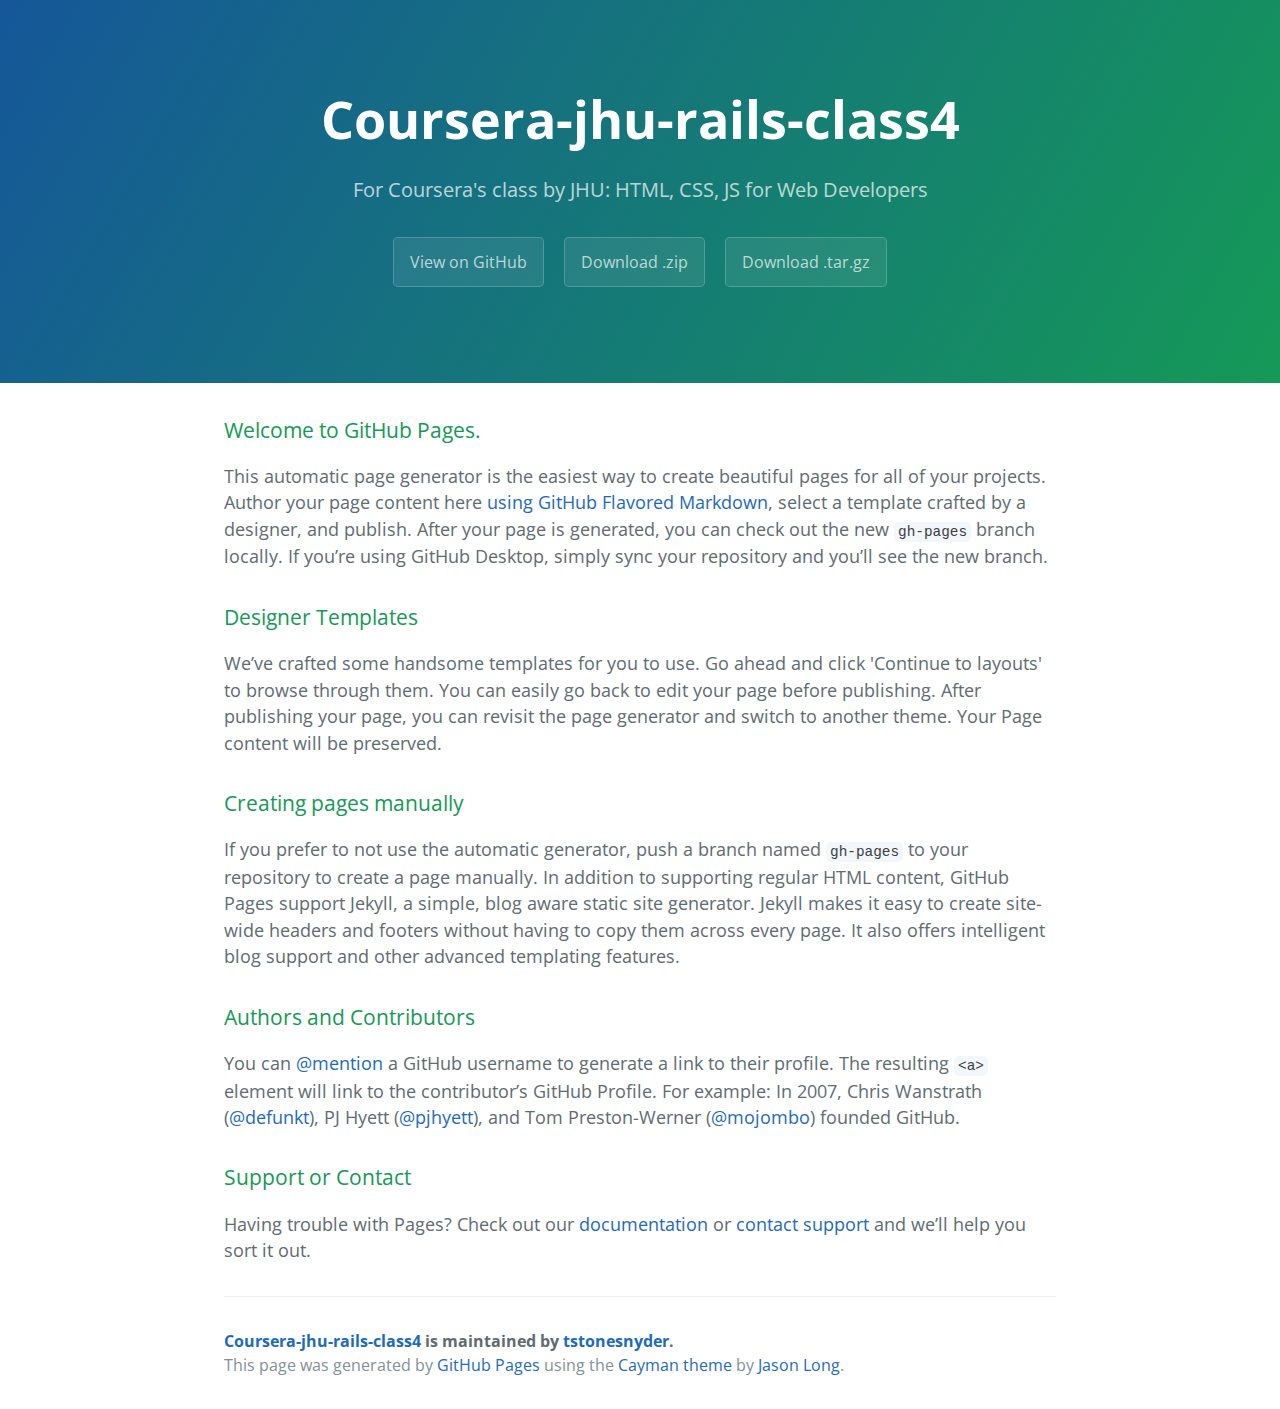
<file: index.html>
<!DOCTYPE html>
<html lang="en-us">
  <head>
    <meta charset="UTF-8">
    <title>Coursera-jhu-rails-class4 by tstonesnyder</title>
    <meta name="viewport" content="width=device-width, initial-scale=1">
    <link rel="stylesheet" type="text/css" href="stylesheets/normalize.css" media="screen">
    <link href='https://fonts.googleapis.com/css?family=Open+Sans:400,700' rel='stylesheet' type='text/css'>
    <link rel="stylesheet" type="text/css" href="stylesheets/stylesheet.css" media="screen">
    <link rel="stylesheet" type="text/css" href="stylesheets/github-light.css" media="screen">
  </head>
  <body>
    <section class="page-header">
      <h1 class="project-name">Coursera-jhu-rails-class4</h1>
      <h2 class="project-tagline">For Coursera&#39;s class by JHU: HTML, CSS, JS for Web Developers</h2>
      <a href="https://github.com/tstonesnyder/coursera-jhu-rails-class4" class="btn">View on GitHub</a>
      <a href="https://github.com/tstonesnyder/coursera-jhu-rails-class4/zipball/master" class="btn">Download .zip</a>
      <a href="https://github.com/tstonesnyder/coursera-jhu-rails-class4/tarball/master" class="btn">Download .tar.gz</a>
    </section>

    <section class="main-content">
      <h3>
<a id="welcome-to-github-pages" class="anchor" href="#welcome-to-github-pages" aria-hidden="true"><span aria-hidden="true" class="octicon octicon-link"></span></a>Welcome to GitHub Pages.</h3>

<p>This automatic page generator is the easiest way to create beautiful pages for all of your projects. Author your page content here <a href="https://guides.github.com/features/mastering-markdown/">using GitHub Flavored Markdown</a>, select a template crafted by a designer, and publish. After your page is generated, you can check out the new <code>gh-pages</code> branch locally. If you’re using GitHub Desktop, simply sync your repository and you’ll see the new branch.</p>

<h3>
<a id="designer-templates" class="anchor" href="#designer-templates" aria-hidden="true"><span aria-hidden="true" class="octicon octicon-link"></span></a>Designer Templates</h3>

<p>We’ve crafted some handsome templates for you to use. Go ahead and click 'Continue to layouts' to browse through them. You can easily go back to edit your page before publishing. After publishing your page, you can revisit the page generator and switch to another theme. Your Page content will be preserved.</p>

<h3>
<a id="creating-pages-manually" class="anchor" href="#creating-pages-manually" aria-hidden="true"><span aria-hidden="true" class="octicon octicon-link"></span></a>Creating pages manually</h3>

<p>If you prefer to not use the automatic generator, push a branch named <code>gh-pages</code> to your repository to create a page manually. In addition to supporting regular HTML content, GitHub Pages support Jekyll, a simple, blog aware static site generator. Jekyll makes it easy to create site-wide headers and footers without having to copy them across every page. It also offers intelligent blog support and other advanced templating features.</p>

<h3>
<a id="authors-and-contributors" class="anchor" href="#authors-and-contributors" aria-hidden="true"><span aria-hidden="true" class="octicon octicon-link"></span></a>Authors and Contributors</h3>

<p>You can <a href="https://help.github.com/articles/basic-writing-and-formatting-syntax/#mentioning-users-and-teams" class="user-mention">@mention</a> a GitHub username to generate a link to their profile. The resulting <code>&lt;a&gt;</code> element will link to the contributor’s GitHub Profile. For example: In 2007, Chris Wanstrath (<a href="https://github.com/defunkt" class="user-mention">@defunkt</a>), PJ Hyett (<a href="https://github.com/pjhyett" class="user-mention">@pjhyett</a>), and Tom Preston-Werner (<a href="https://github.com/mojombo" class="user-mention">@mojombo</a>) founded GitHub.</p>

<h3>
<a id="support-or-contact" class="anchor" href="#support-or-contact" aria-hidden="true"><span aria-hidden="true" class="octicon octicon-link"></span></a>Support or Contact</h3>

<p>Having trouble with Pages? Check out our <a href="https://help.github.com/pages">documentation</a> or <a href="https://github.com/contact">contact support</a> and we’ll help you sort it out.</p>

      <footer class="site-footer">
        <span class="site-footer-owner"><a href="https://github.com/tstonesnyder/coursera-jhu-rails-class4">Coursera-jhu-rails-class4</a> is maintained by <a href="https://github.com/tstonesnyder">tstonesnyder</a>.</span>

        <span class="site-footer-credits">This page was generated by <a href="https://pages.github.com">GitHub Pages</a> using the <a href="https://github.com/jasonlong/cayman-theme">Cayman theme</a> by <a href="https://twitter.com/jasonlong">Jason Long</a>.</span>
      </footer>

    </section>

  
  </body>
</html>
</file>
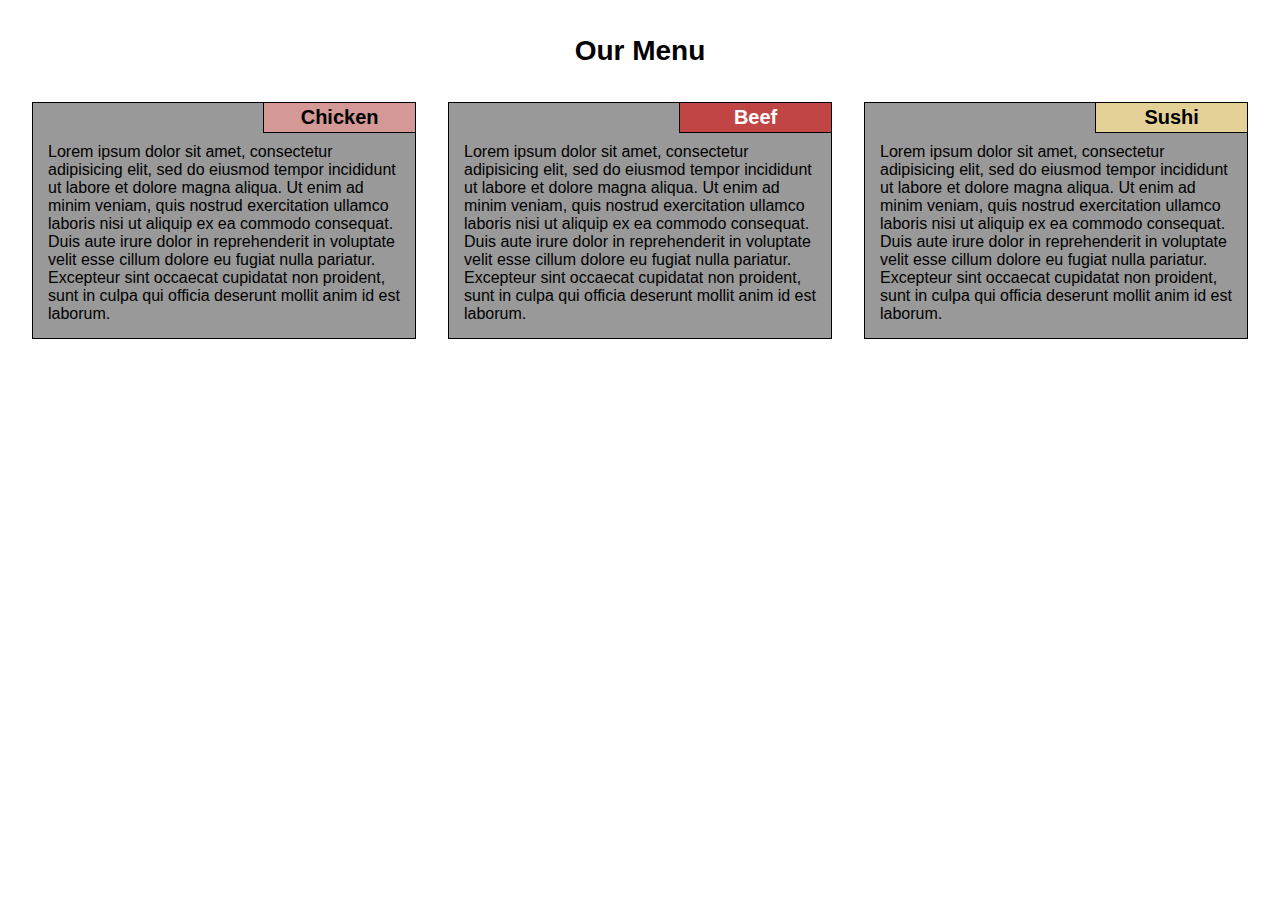
<file: mod2_solution/index.html>
<!DOCTYPE html>
<html>
<head>
    <meta charset="utf-8">
    <meta name="viewport" content="width=device-width, initial-scale=1">
    <title>Module 2 Solution</title>
    <link rel="stylesheet" type="text/css" href="css/styles.css">
</head>
<body>
    <header>
        <h1>Our Menu</h1>
    </header>

    <section class="col col-1">
        <div class="box-label box-label-1">Chicken</div>
        <p>Lorem ipsum dolor sit amet, consectetur adipisicing elit, sed do eiusmod
        tempor incididunt ut labore et dolore magna aliqua. Ut enim ad minim veniam,
        quis nostrud exercitation ullamco laboris nisi ut aliquip ex ea commodo
        consequat. Duis aute irure dolor in reprehenderit in voluptate velit esse
        cillum dolore eu fugiat nulla pariatur. Excepteur sint occaecat cupidatat non
        proident, sunt in culpa qui officia deserunt mollit anim id est laborum.</p>
    </section>
    <section class="col col-2">
        <div class="box-label box-label-2">Beef</div>
        <p>Lorem ipsum dolor sit amet, consectetur adipisicing elit, sed do eiusmod
        tempor incididunt ut labore et dolore magna aliqua. Ut enim ad minim veniam,
        quis nostrud exercitation ullamco laboris nisi ut aliquip ex ea commodo
        consequat. Duis aute irure dolor in reprehenderit in voluptate velit esse
        cillum dolore eu fugiat nulla pariatur. Excepteur sint occaecat cupidatat non
        proident, sunt in culpa qui officia deserunt mollit anim id est laborum.</p>
    </section>
    <section class="col col-3">
        <div class="box-label box-label-3">Sushi</div>
        <p>Lorem ipsum dolor sit amet, consectetur adipisicing elit, sed do eiusmod
        tempor incididunt ut labore et dolore magna aliqua. Ut enim ad minim veniam,
        quis nostrud exercitation ullamco laboris nisi ut aliquip ex ea commodo
        consequat. Duis aute irure dolor in reprehenderit in voluptate velit esse
        cillum dolore eu fugiat nulla pariatur. Excepteur sint occaecat cupidatat non
        proident, sunt in culpa qui officia deserunt mollit anim id est laborum.</p>
    </section>
</body>
</html>
</file>
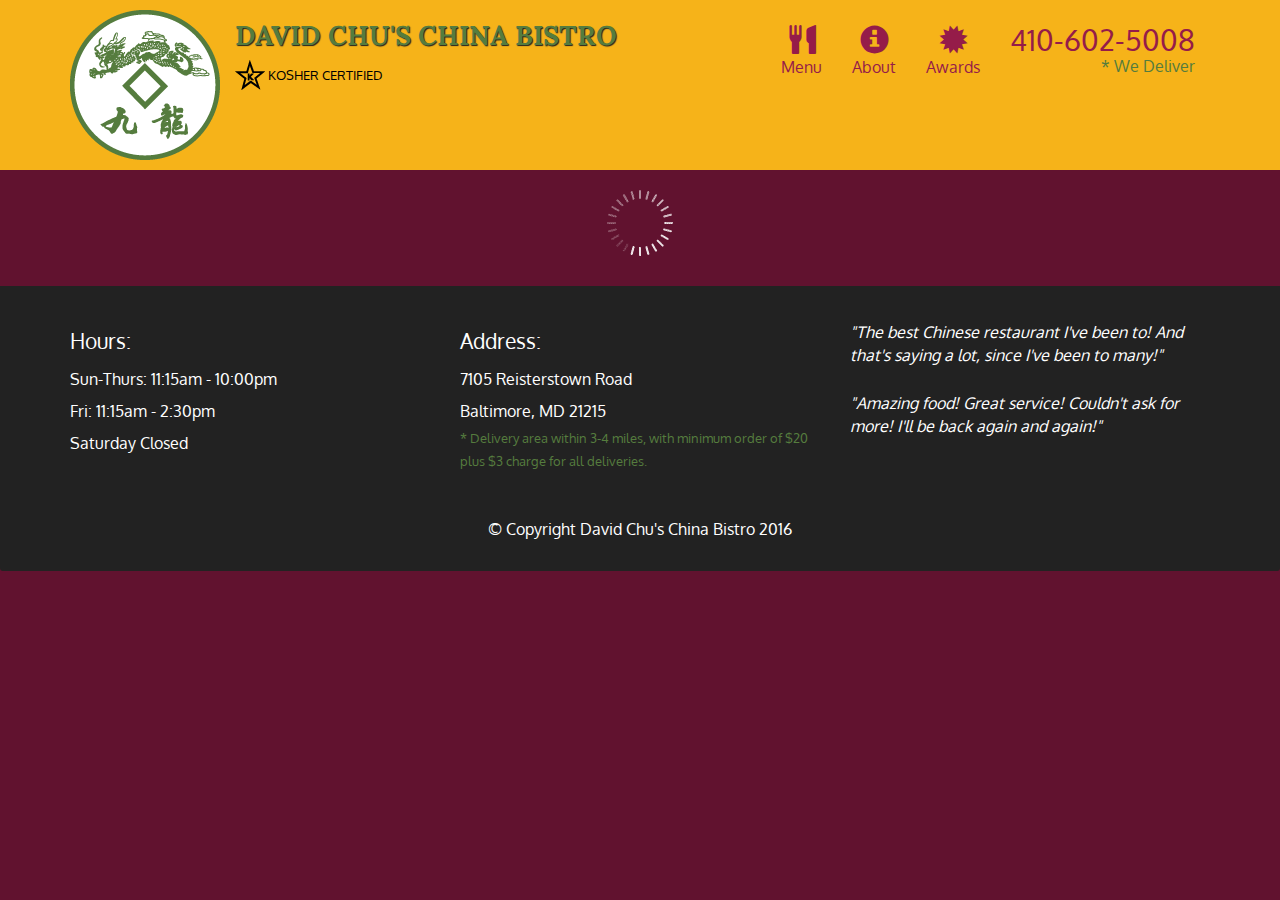
<file: mod4_solution/index.html>
<!doctype html>
<html lang="en">
  <head>
    <meta charset="utf-8">
    <meta http-equiv="X-UA-Compatible" content="IE=edge">
    <meta name="viewport" content="width=device-width, initial-scale=1">
    <title>David Chu's China Bistro</title>
    <link rel="stylesheet" href="css/bootstrap.min.css">
    <link rel="stylesheet" href="css/styles.css">
    <link href='https://fonts.googleapis.com/css?family=Oxygen:400,300,700' rel='stylesheet' type='text/css'>
    <link href='https://fonts.googleapis.com/css?family=Lora' rel='stylesheet' type='text/css'>
  </head>
<body>
  <header>
    <nav id="header-nav" class="navbar navbar-default">
      <div class="container">
        <div class="navbar-header">
          <a href="index.html" class="pull-left visible-md visible-lg">
            <div id="logo-img" alt="Logo image"></div>
          </a>

          <div class="navbar-brand">
            <a href="index.html"><h1>David Chu's China Bistro</h1></a>
            <p>
              <img src="images/star-k-logo.png" alt="Kosher certification">
              <span>Kosher Certified</span>
            </p>
          </div>

          <button id="navbarToggle" type="button" class="navbar-toggle collapsed" data-toggle="collapse" data-target="#collapsable-nav" aria-expanded="false">
            <span class="sr-only">Toggle navigation</span>
            <span class="icon-bar"></span>
            <span class="icon-bar"></span>
            <span class="icon-bar"></span>
          </button>
        </div>
        
        <div id="collapsable-nav" class="collapse navbar-collapse">
           <ul id="nav-list" class="nav navbar-nav navbar-right">
            <li id="navHomeButton" class="visible-xs active">
              <a href="index.html">
                <span class="glyphicon glyphicon-home"></span> Home</a>
            </li>
            <li id="navMenuButton">
              <a href="#" onclick="$dc.loadMenuCategories();">
                <span class="glyphicon glyphicon-cutlery"></span><br class="hidden-xs"> Menu</a>
            </li>
            <li>
              <a href="#">
                <span class="glyphicon glyphicon-info-sign"></span><br class="hidden-xs"> About</a>
            </li>
            <li>
              <a href="#">
                <span class="glyphicon glyphicon-certificate"></span><br class="hidden-xs"> Awards</a>
            </li>
            <li id="phone" class="hidden-xs">
              <a href="tel:410-602-5008">
                <span>410-602-5008</span></a><div>* We Deliver</div>
            </li>
          </ul><!-- #nav-list -->
        </div><!-- .collapse .navbar-collapse -->
      </div><!-- .container -->
    </nav><!-- #header-nav -->
  </header>

  <div id="call-btn" class="visible-xs">
    <a class="btn" href="tel:410-602-5008">
    <span class="glyphicon glyphicon-earphone"></span>
    410-602-5008
    </a>
  </div>
  <div id="xs-deliver" class="text-center visible-xs">* We Deliver</div>

  <div id="main-content" class="container"></div>

  <footer class="panel-footer">
    <div class="container">
      <div class="row">
        <section id="hours" class="col-sm-4">
          <span>Hours:</span><br>
          Sun-Thurs: 11:15am - 10:00pm<br>
          Fri: 11:15am - 2:30pm<br>
          Saturday Closed
          <hr class="visible-xs">
        </section>
        <section id="address" class="col-sm-4">
          <span>Address:</span><br>
          7105 Reisterstown Road<br>
          Baltimore, MD 21215
          <p>* Delivery area within 3-4 miles, with minimum order of $20 plus $3 charge for all deliveries.</p>
          <hr class="visible-xs">
        </section>
        <section id="testimonials" class="col-sm-4">
          <p>"The best Chinese restaurant I've been to! And that's saying a lot, since I've been to many!"</p>
          <p>"Amazing food! Great service! Couldn't ask for more! I'll be back again and again!"</p>
        </section>
      </div>
      <div class="text-center">&copy; Copyright David Chu's China Bistro 2016</div>
    </div>
  </footer>

  <!-- jQuery (Bootstrap JS plugins depend on it) -->
  <script src="js/jquery-2.1.4.min.js"></script>
  <script src="js/bootstrap.min.js"></script>
  <script src="js/ajax-utils.js"></script>
  <script src="js/script.js"></script>
</body>
</html>
</file>
<file: stylesheets/stylesheet.css>
* {
  box-sizing: border-box; }

body {
  padding: 0;
  margin: 0;
  font-family: "Open Sans", "Helvetica Neue", Helvetica, Arial, sans-serif;
  font-size: 16px;
  line-height: 1.5;
  color: #606c71; }

a {
  color: #1e6bb8;
  text-decoration: none; }
  a:hover {
    text-decoration: underline; }

.btn {
  display: inline-block;
  margin-bottom: 1rem;
  color: rgba(255, 255, 255, 0.7);
  background-color: rgba(255, 255, 255, 0.08);
  border-color: rgba(255, 255, 255, 0.2);
  border-style: solid;
  border-width: 1px;
  border-radius: 0.3rem;
  transition: color 0.2s, background-color 0.2s, border-color 0.2s; }
  .btn + .btn {
    margin-left: 1rem; }

.btn:hover {
  color: rgba(255, 255, 255, 0.8);
  text-decoration: none;
  background-color: rgba(255, 255, 255, 0.2);
  border-color: rgba(255, 255, 255, 0.3); }

@media screen and (min-width: 64em) {
  .btn {
    padding: 0.75rem 1rem; } }

@media screen and (min-width: 42em) and (max-width: 64em) {
  .btn {
    padding: 0.6rem 0.9rem;
    font-size: 0.9rem; } }

@media screen and (max-width: 42em) {
  .btn {
    display: block;
    width: 100%;
    padding: 0.75rem;
    font-size: 0.9rem; }
    .btn + .btn {
      margin-top: 1rem;
      margin-left: 0; } }

.page-header {
  color: #fff;
  text-align: center;
  background-color: #159957;
  background-image: linear-gradient(120deg, #155799, #159957); }

@media screen and (min-width: 64em) {
  .page-header {
    padding: 5rem 6rem; } }

@media screen and (min-width: 42em) and (max-width: 64em) {
  .page-header {
    padding: 3rem 4rem; } }

@media screen and (max-width: 42em) {
  .page-header {
    padding: 2rem 1rem; } }

.project-name {
  margin-top: 0;
  margin-bottom: 0.1rem; }

@media screen and (min-width: 64em) {
  .project-name {
    font-size: 3.25rem; } }

@media screen and (min-width: 42em) and (max-width: 64em) {
  .project-name {
    font-size: 2.25rem; } }

@media screen and (max-width: 42em) {
  .project-name {
    font-size: 1.75rem; } }

.project-tagline {
  margin-bottom: 2rem;
  font-weight: normal;
  opacity: 0.7; }

@media screen and (min-width: 64em) {
  .project-tagline {
    font-size: 1.25rem; } }

@media screen and (min-width: 42em) and (max-width: 64em) {
  .project-tagline {
    font-size: 1.15rem; } }

@media screen and (max-width: 42em) {
  .project-tagline {
    font-size: 1rem; } }

.main-content :first-child {
  margin-top: 0; }
.main-content img {
  max-width: 100%; }
.main-content h1, .main-content h2, .main-content h3, .main-content h4, .main-content h5, .main-content h6 {
  margin-top: 2rem;
  margin-bottom: 1rem;
  font-weight: normal;
  color: #159957; }
.main-content p {
  margin-bottom: 1em; }
.main-content code {
  padding: 2px 4px;
  font-family: Consolas, "Liberation Mono", Menlo, Courier, monospace;
  font-size: 0.9rem;
  color: #383e41;
  background-color: #f3f6fa;
  border-radius: 0.3rem; }
.main-content pre {
  padding: 0.8rem;
  margin-top: 0;
  margin-bottom: 1rem;
  font: 1rem Consolas, "Liberation Mono", Menlo, Courier, monospace;
  color: #567482;
  word-wrap: normal;
  background-color: #f3f6fa;
  border: solid 1px #dce6f0;
  border-radius: 0.3rem; }
  .main-content pre > code {
    padding: 0;
    margin: 0;
    font-size: 0.9rem;
    color: #567482;
    word-break: normal;
    white-space: pre;
    background: transparent;
    border: 0; }
.main-content .highlight {
  margin-bottom: 1rem; }
  .main-content .highlight pre {
    margin-bottom: 0;
    word-break: normal; }
.main-content .highlight pre, .main-content pre {
  padding: 0.8rem;
  overflow: auto;
  font-size: 0.9rem;
  line-height: 1.45;
  border-radius: 0.3rem; }
.main-content pre code, .main-content pre tt {
  display: inline;
  max-width: initial;
  padding: 0;
  margin: 0;
  overflow: initial;
  line-height: inherit;
  word-wrap: normal;
  background-color: transparent;
  border: 0; }
  .main-content pre code:before, .main-content pre code:after, .main-content pre tt:before, .main-content pre tt:after {
    content: normal; }
.main-content ul, .main-content ol {
  margin-top: 0; }
.main-content blockquote {
  padding: 0 1rem;
  margin-left: 0;
  color: #819198;
  border-left: 0.3rem solid #dce6f0; }
  .main-content blockquote > :first-child {
    margin-top: 0; }
  .main-content blockquote > :last-child {
    margin-bottom: 0; }
.main-content table {
  display: block;
  width: 100%;
  overflow: auto;
  word-break: normal;
  word-break: keep-all; }
  .main-content table th {
    font-weight: bold; }
  .main-content table th, .main-content table td {
    padding: 0.5rem 1rem;
    border: 1px solid #e9ebec; }
.main-content dl {
  padding: 0; }
  .main-content dl dt {
    padding: 0;
    margin-top: 1rem;
    font-size: 1rem;
    font-weight: bold; }
  .main-content dl dd {
    padding: 0;
    margin-bottom: 1rem; }
.main-content hr {
  height: 2px;
  padding: 0;
  margin: 1rem 0;
  background-color: #eff0f1;
  border: 0; }

@media screen and (min-width: 64em) {
  .main-content {
    max-width: 64rem;
    padding: 2rem 6rem;
    margin: 0 auto;
    font-size: 1.1rem; } }

@media screen and (min-width: 42em) and (max-width: 64em) {
  .main-content {
    padding: 2rem 4rem;
    font-size: 1.1rem; } }

@media screen and (max-width: 42em) {
  .main-content {
    padding: 2rem 1rem;
    font-size: 1rem; } }

.site-footer {
  padding-top: 2rem;
  margin-top: 2rem;
  border-top: solid 1px #eff0f1; }

.site-footer-owner {
  display: block;
  font-weight: bold; }

.site-footer-credits {
  color: #819198; }

@media screen and (min-width: 64em) {
  .site-footer {
    font-size: 1rem; } }

@media screen and (min-width: 42em) and (max-width: 64em) {
  .site-footer {
    font-size: 1rem; } }

@media screen and (max-width: 42em) {
  .site-footer {
    font-size: 0.9rem; } }
</file>
<file: stylesheets/github-light.css>
/*
   Copyright 2014 GitHub Inc.

   Licensed under the Apache License, Version 2.0 (the "License");
   you may not use this file except in compliance with the License.
   You may obtain a copy of the License at

       http://www.apache.org/licenses/LICENSE-2.0

   Unless required by applicable law or agreed to in writing, software
   distributed under the License is distributed on an "AS IS" BASIS,
   WITHOUT WARRANTIES OR CONDITIONS OF ANY KIND, either express or implied.
   See the License for the specific language governing permissions and
   limitations under the License.

*/

.pl-c /* comment */ {
  color: #969896;
}

.pl-c1      /* constant, markup.raw, meta.diff.header, meta.module-reference, meta.property-name, support, support.constant, support.variable, variable.other.constant */,
.pl-s .pl-v /* string variable */ {
  color: #0086b3;
}

.pl-e  /* entity */,
.pl-en /* entity.name */ {
  color: #795da3;
}

.pl-s .pl-s1 /* string source */,
.pl-smi      /* storage.modifier.import, storage.modifier.package, storage.type.java, variable.other, variable.parameter.function */ {
  color: #333;
}

.pl-ent /* entity.name.tag */ {
  color: #63a35c;
}

.pl-k /* keyword, storage, storage.type */ {
  color: #a71d5d;
}

.pl-pds              /* punctuation.definition.string, string.regexp.character-class */,
.pl-s                /* string */,
.pl-s .pl-pse .pl-s1 /* string punctuation.section.embedded source */,
.pl-sr               /* string.regexp */,
.pl-sr .pl-cce       /* string.regexp constant.character.escape */,
.pl-sr .pl-sra       /* string.regexp string.regexp.arbitrary-repitition */,
.pl-sr .pl-sre       /* string.regexp source.ruby.embedded */ {
  color: #183691;
}

.pl-v /* variable */ {
  color: #ed6a43;
}

.pl-id /* invalid.deprecated */ {
  color: #b52a1d;
}

.pl-ii /* invalid.illegal */ {
  background-color: #b52a1d;
  color: #f8f8f8;
}

.pl-sr .pl-cce /* string.regexp constant.character.escape */ {
  color: #63a35c;
  font-weight: bold;
}

.pl-ml /* markup.list */ {
  color: #693a17;
}

.pl-mh        /* markup.heading */,
.pl-mh .pl-en /* markup.heading entity.name */,
.pl-ms        /* meta.separator */ {
  color: #1d3e81;
  font-weight: bold;
}

.pl-mq /* markup.quote */ {
  color: #008080;
}

.pl-mi /* markup.italic */ {
  color: #333;
  font-style: italic;
}

.pl-mb /* markup.bold */ {
  color: #333;
  font-weight: bold;
}

.pl-md /* markup.deleted, meta.diff.header.from-file */ {
  background-color: #ffecec;
  color: #bd2c00;
}

.pl-mi1 /* markup.inserted, meta.diff.header.to-file */ {
  background-color: #eaffea;
  color: #55a532;
}

.pl-mdr /* meta.diff.range */ {
  color: #795da3;
  font-weight: bold;
}

.pl-mo /* meta.output */ {
  color: #1d3e81;
}
</file>
<file: mod2_solution/css/styles.css>
/**, *:before, *:after {*/
* {
    margin: 0;
    padding: 0;
    box-sizing: border-box;
}
body {
    font-family: sans-serif;
    font-size: 16px;
}
h1 {
    text-align: center;
    margin: 35px 30px;
    font-size: 175%;
}
.col {
    float: left;
    border: 1px solid black;
    margin-bottom: 20px;
    background-color: #999999;
    position: relative;
}
p {
    /*clear: both;*/
    /*margin: 15px;*/
    margin: 40px 15px 15px 15px;
}
.box-label {
    border: 1px solid black;
    text-align: center;
    font-weight: bold;
    font-size: 125%;
    padding: 3px;
    width: 40%;
    /*float: right;*/
    /*border-top: none;*/
    /*border-right: none;*/
    /*margin-bottom: 10px;*/
    /* position in top right corner of the parent section */
    position: absolute;
    right: -1px;  /* overlap the border on .col */
    top: -1px;
}
.box-label-1 {
    background-color: #d49996;
}
.box-label-2 {
    background-color: #c14544;
    color: white;
}
.box-label-3 {
    background-color: #e4d197;
}

/* ------------------------ MOBILE VIEW ------------------------ */
@media (max-width:767px) {
    .col {
        width: 86%;
        margin-left: 7%;
        margin-right: 7%;
    }
}

/* ------------------------ TABLET VIEW ------------------------ */
@media (min-width:768px) and (max-width:991px) {
    .col-1 {
        width: 46.25%;
        margin-left: 2.5%;
        margin-right: 1.25%;
    }
    .col-2 {
        width: 46.25%;
        margin-left: 1.25%;
        margin-right: 2.5%;
    }
    .col-3 {
        width: 95%;
        margin-left: 2.5%;
        margin-right: 2.5%;
    }
    .box-label-3 {
        width: 20%
    }
}

/* ------------------------ DESKTOP VIEW ------------------------ */
@media (min-width:992px) {
    .col {
        width: 30%;
    }
    .col-1 {
        margin-left: 2.5%;
        margin-right: 1.25%;
    }
    .col-2 {
        margin-left: 1.25%;
        margin-right: 1.25%;
    }
    .col-3 {
        margin-left: 1.25%;
        margin-right: 2.5%;
    }
}
</file>
<file: mod4_solution/css/styles.css>
body {
  font-size: 16px;
  color: #fff;
  background-color: #61122f;
  font-family: 'Oxygen', sans-serif;
}

/** HEADER **/
#header-nav {
  background-color: #f6b319;
  border-radius: 0;
  border: 0;
}

#logo-img {
  background: url('../images/restaurant-logo_large.png') no-repeat;
  width: 150px;
  height: 150px;
  margin: 10px 15px 10px 0;
}

.navbar-brand {
  padding-top: 25px;
}
.navbar-brand h1 { /* Restaurant name */
  font-family: 'Lora', serif;
  color: #557c3e;
  font-size: 1.5em;
  text-transform: uppercase;
  font-weight: bold;
  text-shadow: 1px 1px 1px #222;
  margin-top: 0;
  margin-bottom: 0;
  line-height: .75;
}
.navbar-brand a:hover, .navbar-brand a:focus {
  text-decoration: none;
}
.navbar-brand p { /* Kosher cert */
  color: #000;
  text-transform: uppercase;
  font-size: .7em;
  margin-top: 15px;
}
.navbar-brand p span { /* Star-K */
  vertical-align: middle;
}

#nav-list {
  margin-top: 10px;
}
#nav-list a {
  color: #951C49;
  text-align: center;
}
#nav-list a:hover {
  background: #E7E7E7;
}
#nav-list a span {
  font-size: 1.8em;
}

#phone {
  margin-top: 5px;
}
#phone a { /* Phone number */
  text-align: right;
  padding-bottom: 0;
}
#phone div { /* We Deliver */
  color: #557c3e;
  text-align: right;
  padding-right: 15px;
}

.navbar-header button.navbar-toggle, .navbar-header .icon-bar {
  border: 1px solid #61122f;
}
.navbar-header button.navbar-toggle {
  clear: both;
  margin-top: -30px;
}
/* END HEADER */

/* FOOTER */
.panel-footer {
  margin-top: 30px;
  padding-top: 35px;
  padding-bottom: 30px;
  background-color: #222;
  border-top: 0;
}
.panel-footer div.row {
  margin-bottom: 35px;
}
#hours, #address {
  line-height: 2;
}
#hours > span, #address > span {
  font-size: 1.3em;
}
#address p {
  color: #557c3e;
  font-size: .8em;
  line-height: 1.8;
}
#testimonials {
  font-style: italic;
}
#testimonials p:nth-child(2) {
  margin-top: 25px;
}
/* END FOOTER */



/* HOME PAGE */
.container .jumbotron {
  box-shadow: 0 0 50px #3F0C1F;
  border: 2px solid #3F0C1F;
}

#menu-tile, #specials-tile, #map-tile {
  height: 250px;
  width: 100%;
  margin-bottom: 15px;
  position: relative;
  border: 2px solid #3F0C1F;
  overflow: hidden;
}
#menu-tile:hover, #specials-tile:hover, #map-tile:hover {
  box-shadow: 0 1px 5px 1px #cccccc;
}
#menu-tile {
  background: url('../images/menu-tile.jpg') no-repeat;
  background-position: center;
}
#specials-tile {
  background: url('../images/specials-tile.jpg') no-repeat;
  background-position: center;
}
#menu-tile span, #specials-tile span, #map-tile span {
  position: absolute;
  bottom: 0;
  right: 0;
  width: 100%;
  text-align: center;
  font-size: 1.6em;
  text-transform: uppercase;
  background-color: #000;
  color: #fff;
  opacity: .8;
}
/* END HOME PAGE */

/* MENU CATEGORIES PAGE */
.category-tile { 
  position: relative;
  border: 2px solid #3F0C1F;
  overflow: hidden;
  width: 200px;
  height: 200px;
  margin: 0 auto 15px;
}
.category-tile span {
  position: absolute;
  bottom: 0;
  right: 0;
  width: 100%;
  text-align: center;
  font-size: 1.2em;
  text-transform: uppercase;
  background-color: #000;
  color: #fff;
  opacity: .8;
}
.category-tile:hover {
  box-shadow: 0 1px 5px 1px #cccccc;
}

#menu-categories-title + div {
  margin-bottom: 50px;
}
/* END MENU CATEGORIES PAGE */

/* SINGLE CATEGORY PAGE */
.menu-item-tile {
  margin-bottom: 25px;
}
.menu-item-tile hr {
  width: 80%;
}
.menu-item-tile .menu-item-price {
  font-size: 1.1em;
  text-align: right;
  margin-top: -15px;
  margin-right: -15px;
}
.menu-item-tile .menu-item-price span {
  font-size: .6em;
}
.menu-item-photo {
  position: relative;
  border: 2px solid #3F0C1F; 
  overflow: hidden;
  padding: 0;
  margin-right: -15px;
  margin-left: auto;
  margin-bottom: 20px;
  max-width: 250px;
}
.menu-item-photo div {
  position: absolute;
  bottom: 0;
  right: 0;
  width: 80px;
  background-color: #557c3e;
  text-align: center;
}
.menu-item-description {
  padding-right: 30px;
}
h3.menu-item-title {
  margin: 0 0 10px;
}
.menu-item-details {
  font-size: .9em;
  font-style: italic;
}
/* END SINGLE CATEGORY PAGE */


/********** Large devices only **********/
@media (min-width: 1200px) {
  .container .jumbotron {
    background: url('../images/jumbotron_1200.jpg') no-repeat;
    height: 675px;
  }
}

/********** Medium devices only **********/
@media (min-width: 992px) and (max-width: 1199px) {
  /* Header */
  #logo-img {
    background: url('../images/restaurant-logo_medium.png') no-repeat;
    width: 100px;
    height: 100px;
    margin: 5px 5px 5px 0;
  }
  /* End Header */

  /* Home Page */
  .container .jumbotron {
    background: url('../images/jumbotron_992.jpg') no-repeat;
    height: 558px;
  }
  /* End Home Page */
}

/********** Small devices only **********/
@media (min-width: 768px) and (max-width: 991px) {
  /* Home Page */
  .container .jumbotron {
    background: url('../images/jumbotron_768.jpg') no-repeat;
    height: 432px;
  }
  /* End Home Page */
}

/********** Extra small devices only **********/
@media (max-width: 767px) {
  /* Header */
  .navbar-brand {
    padding-top: 10px;
    height: 80px;
  }
  .navbar-brand h1 { /* Restaurant name */
    padding-top: 10px;
    font-size: 5vw; /* 1vw = 1% of viewport width */
  }
  .navbar-brand p { /* Kosher cert */
    font-size: .6em;
    margin-top: 12px;
  }
  .navbar-brand p img { /* Star-K */
    height: 20px;
  }

  #collapsable-nav a { /* Collapsed nav menu text */
    font-size: 1.2em;
  }
  #collapsable-nav a span { /* Collapsed nav menu glyph */
    font-size: 1em;
    margin-right: 5px;
  }

  #call-btn > a {
    font-size: 1.5em;
    display: block;
    margin: 0 20px;
    padding: 10px;
    border: 2px solid #fff;
    background-color: #f6b319;
    color: #951c49;
  }
  #xs-deliver {
    margin-top: 5px;
    font-size: .7em;
    letter-spacing: .1em;
    text-transform: uppercase;
  }
  /* End Header */

  /* Footer */
  .panel-footer section {
    margin-bottom: 30px;
    text-align: center;
  }
  .panel-footer section:nth-child(3) {
    margin-bottom: 0; /* margin already exists on the whole row */
  }
  .panel-footer section hr {
    width: 50%;
  }
  /* End Footer */

  /* Home Page */
  .container .jumbotron {
    margin-top: 30px;
    padding: 0;
  }
  #menu-tile, #specials-tile {
    width: 360px;
    margin: 0 auto 15px;
  }

  .menu-item-photo {
    margin-right: auto;
  }
  .menu-item-tile .menu-item-price {
    text-align: center;
  }
  .menu-item-description {
    text-align: center;;
  }
}


/********** Super extra small devices Only :-) (e.g., iPhone 4) **********/
@media (max-width: 479px) {
  /* Header */
  .navbar-brand h1 { /* Restaurant name */
    padding-top: 5px;
    font-size: 6vw;
  }
  /* End Header */
  
  /* Home page */
  #menu-tile, #specials-tile {
    width: 280px;
    margin: 0 auto 15px;
  }

  .col-xxs-12 {
    position: relative;
    min-height: 1px;
    padding-right: 15px;
    padding-left: 15px;
    float: left;
    width: 100%;
  }
}
</file>
